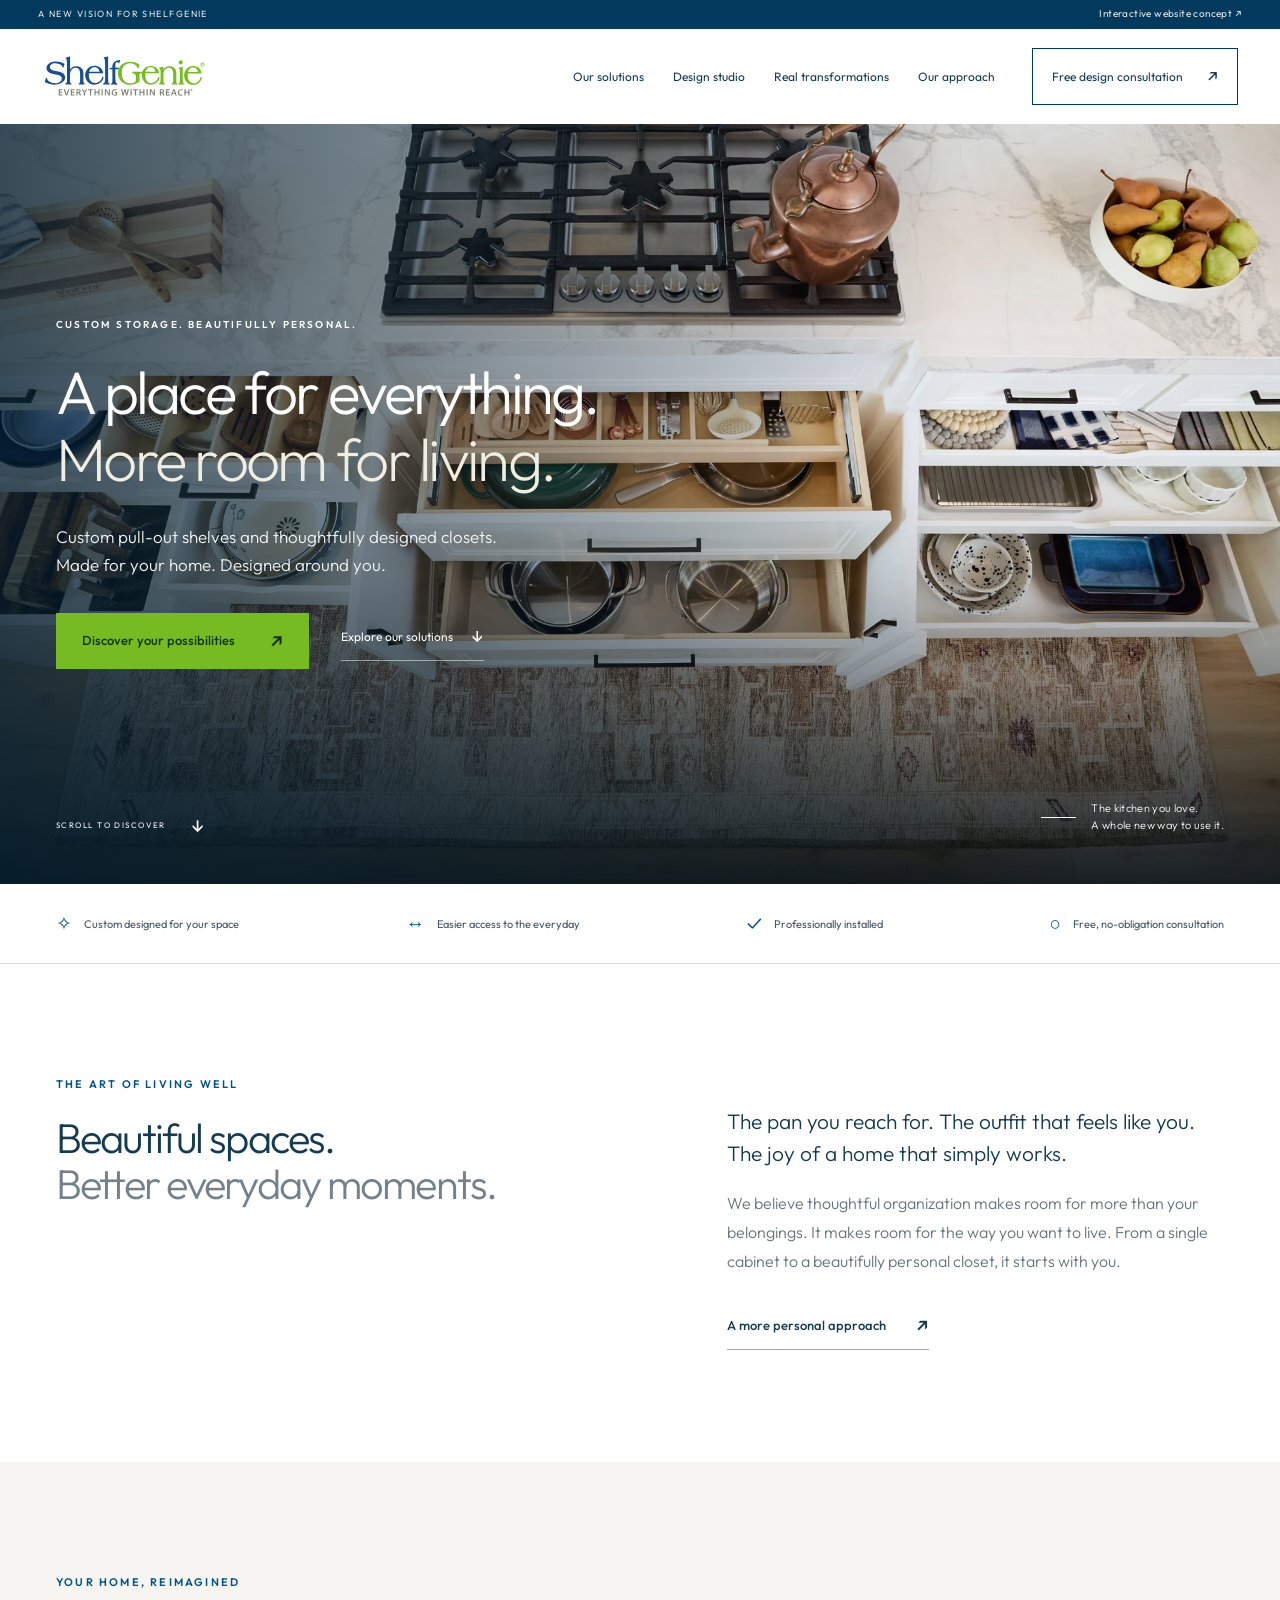
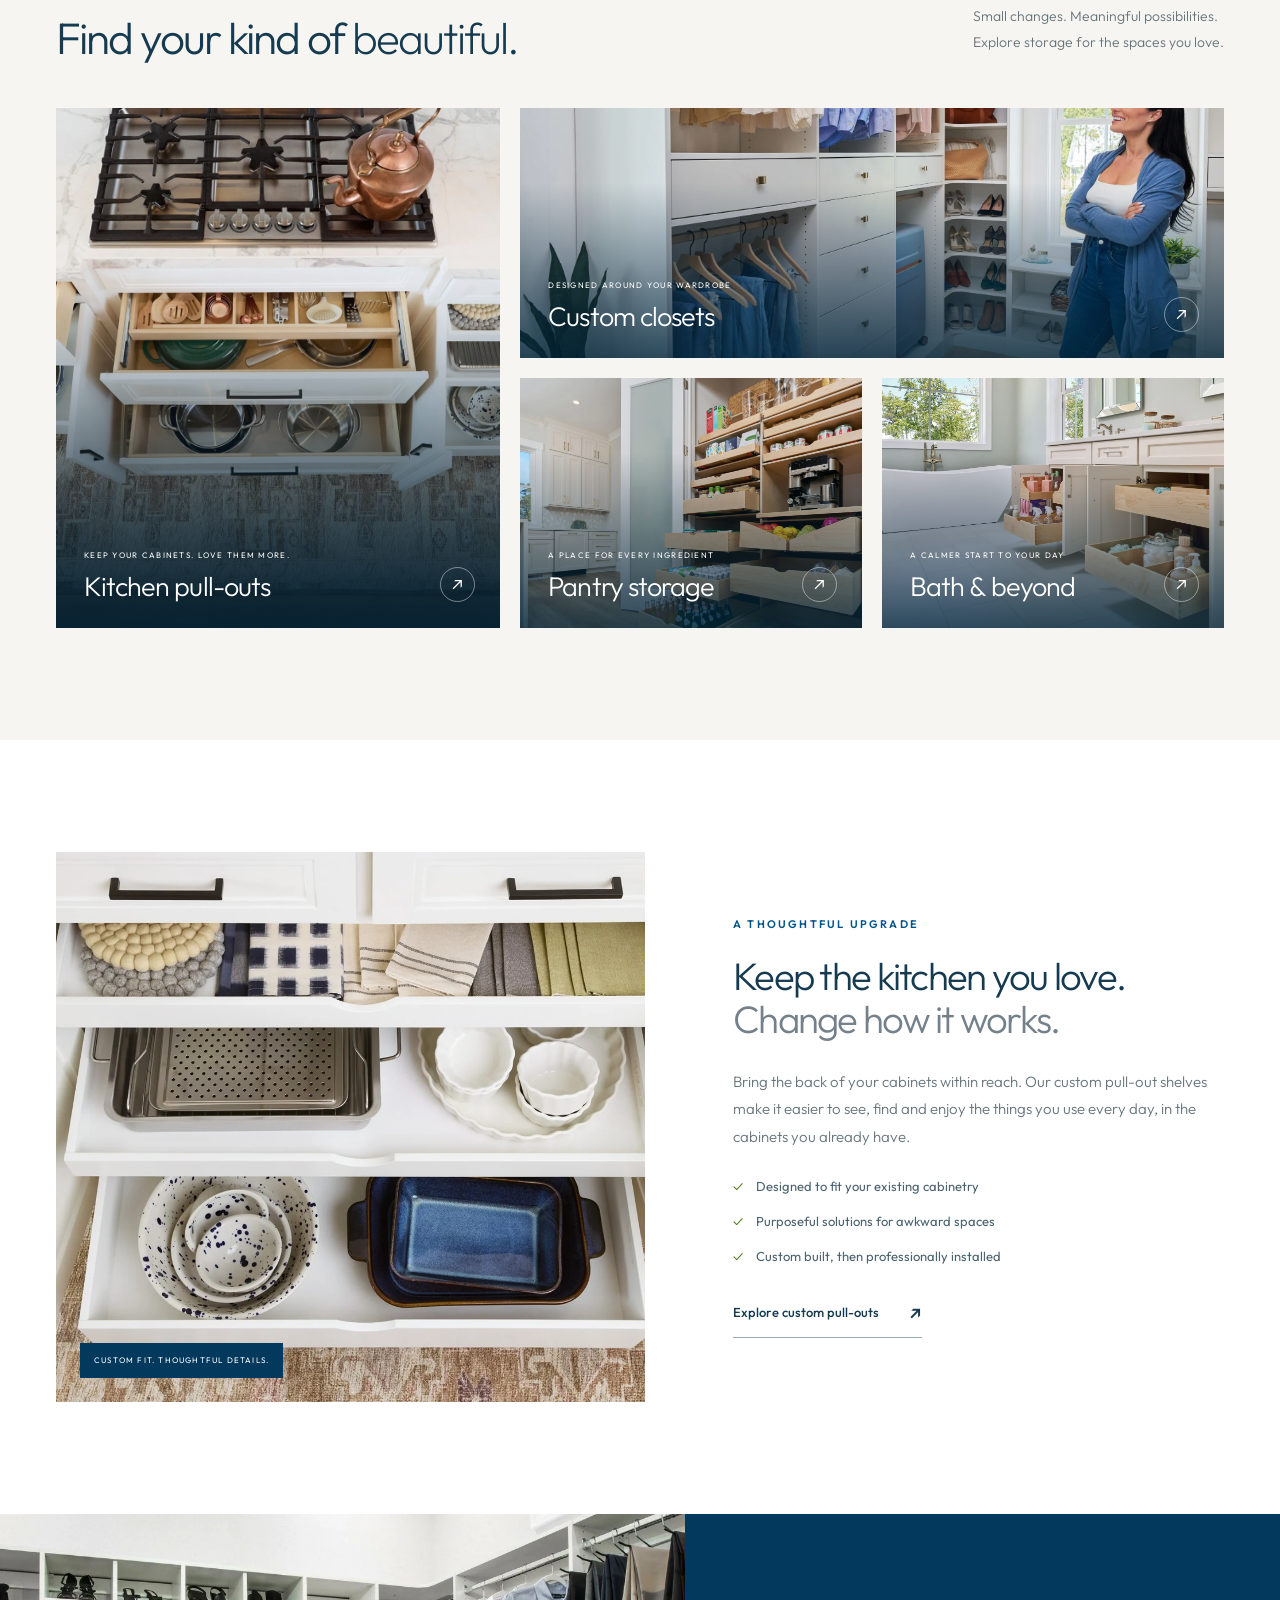
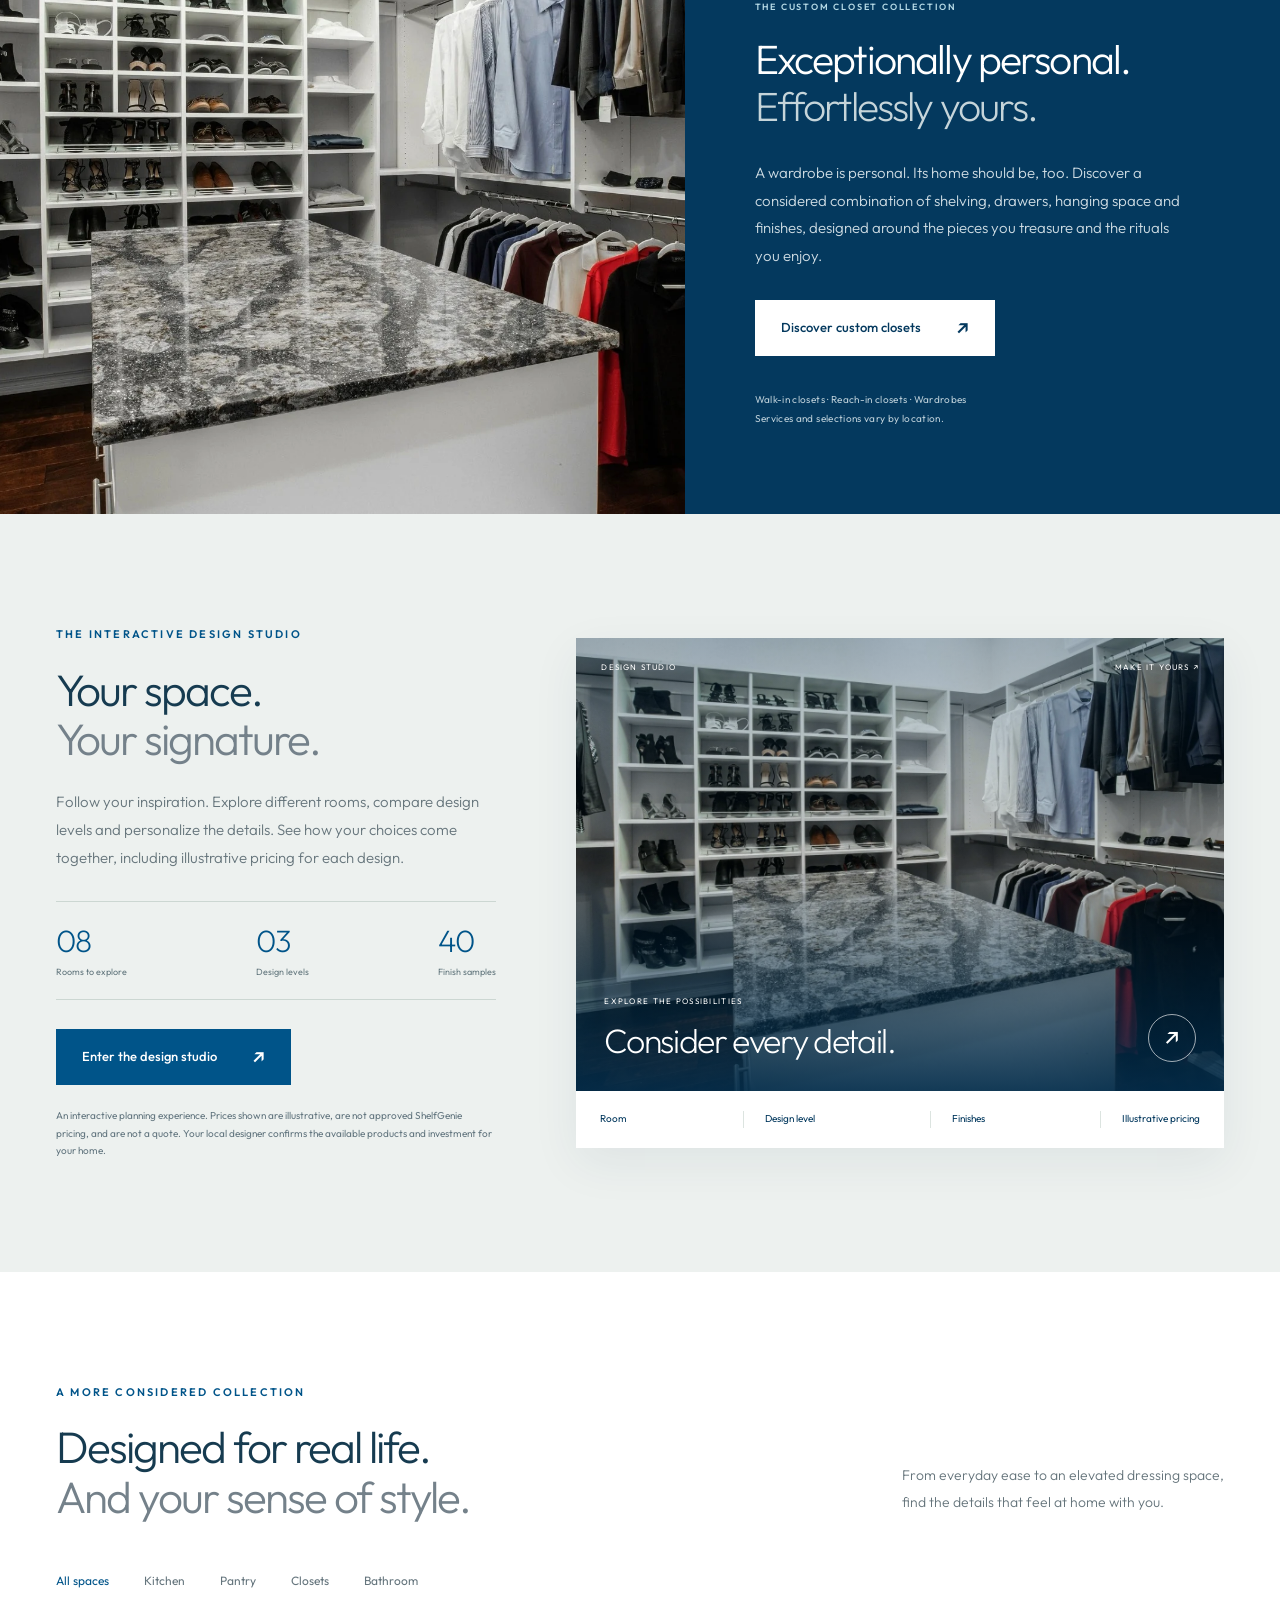
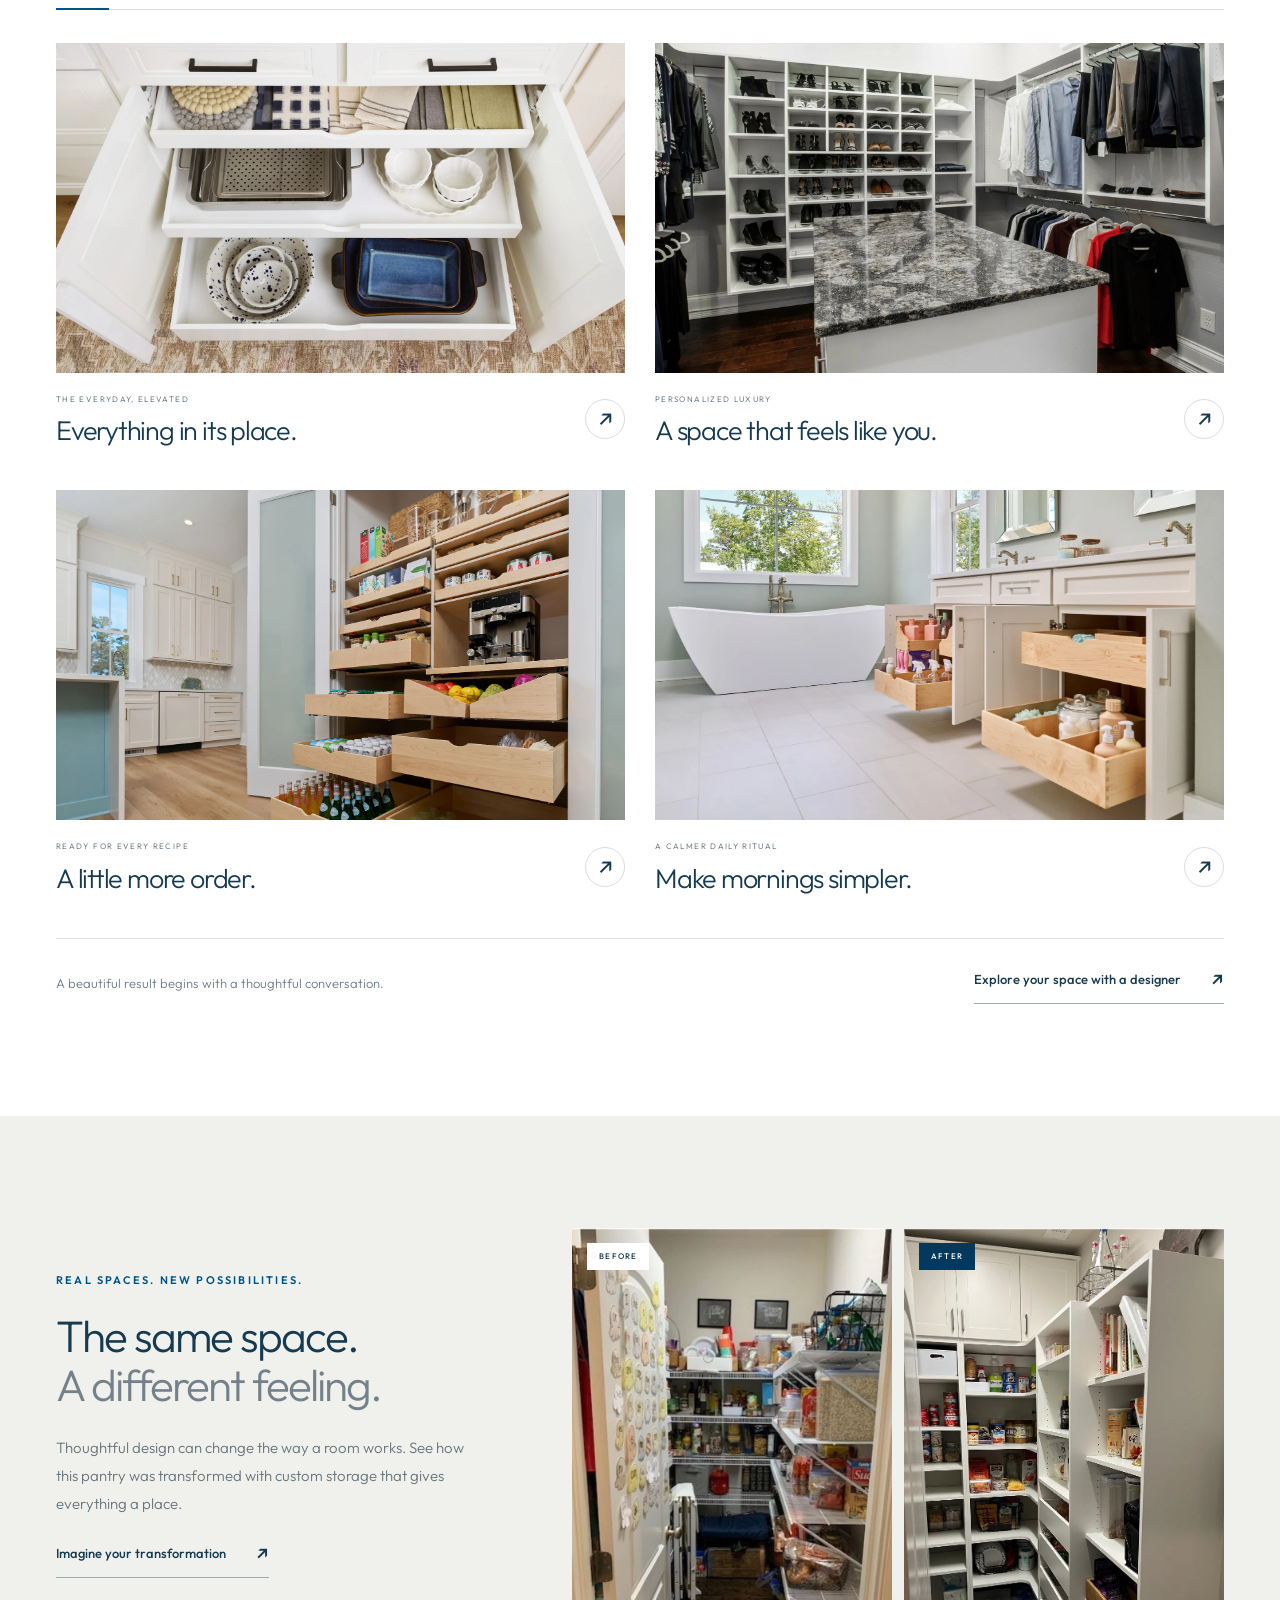
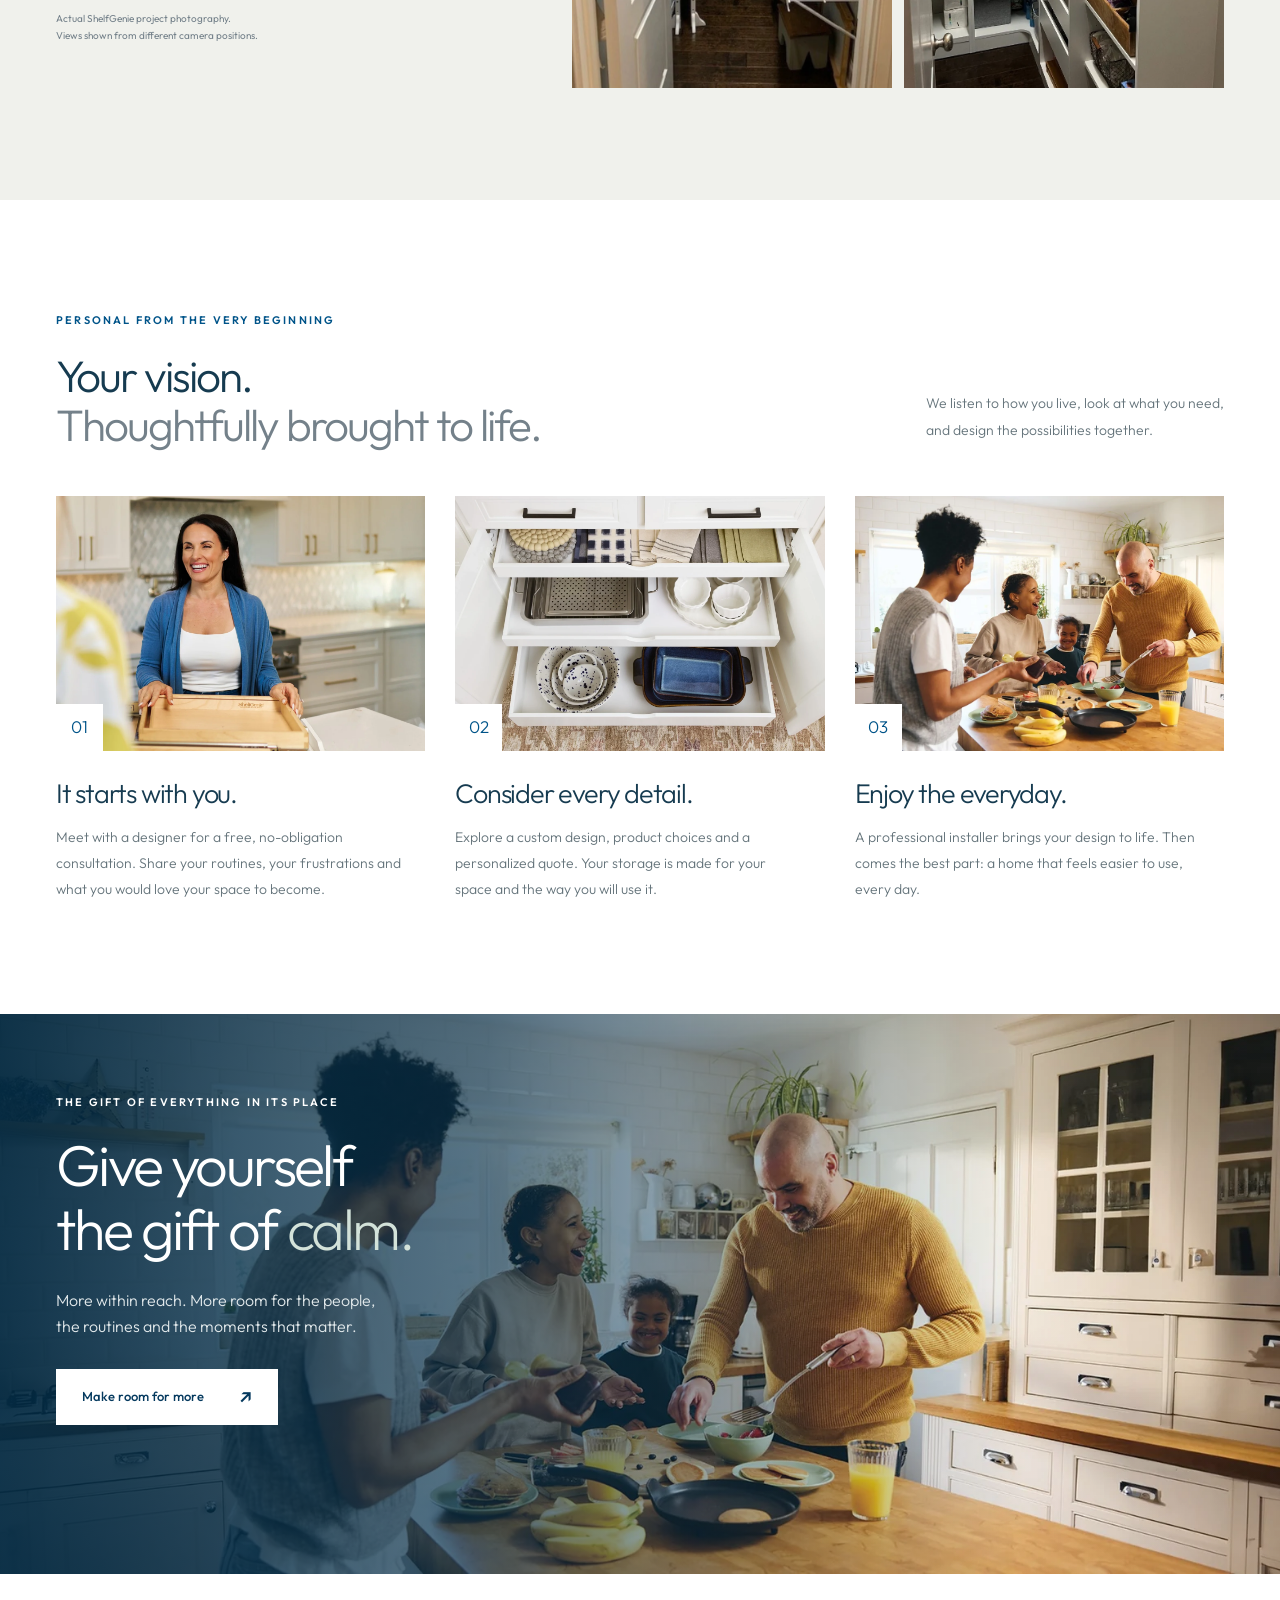
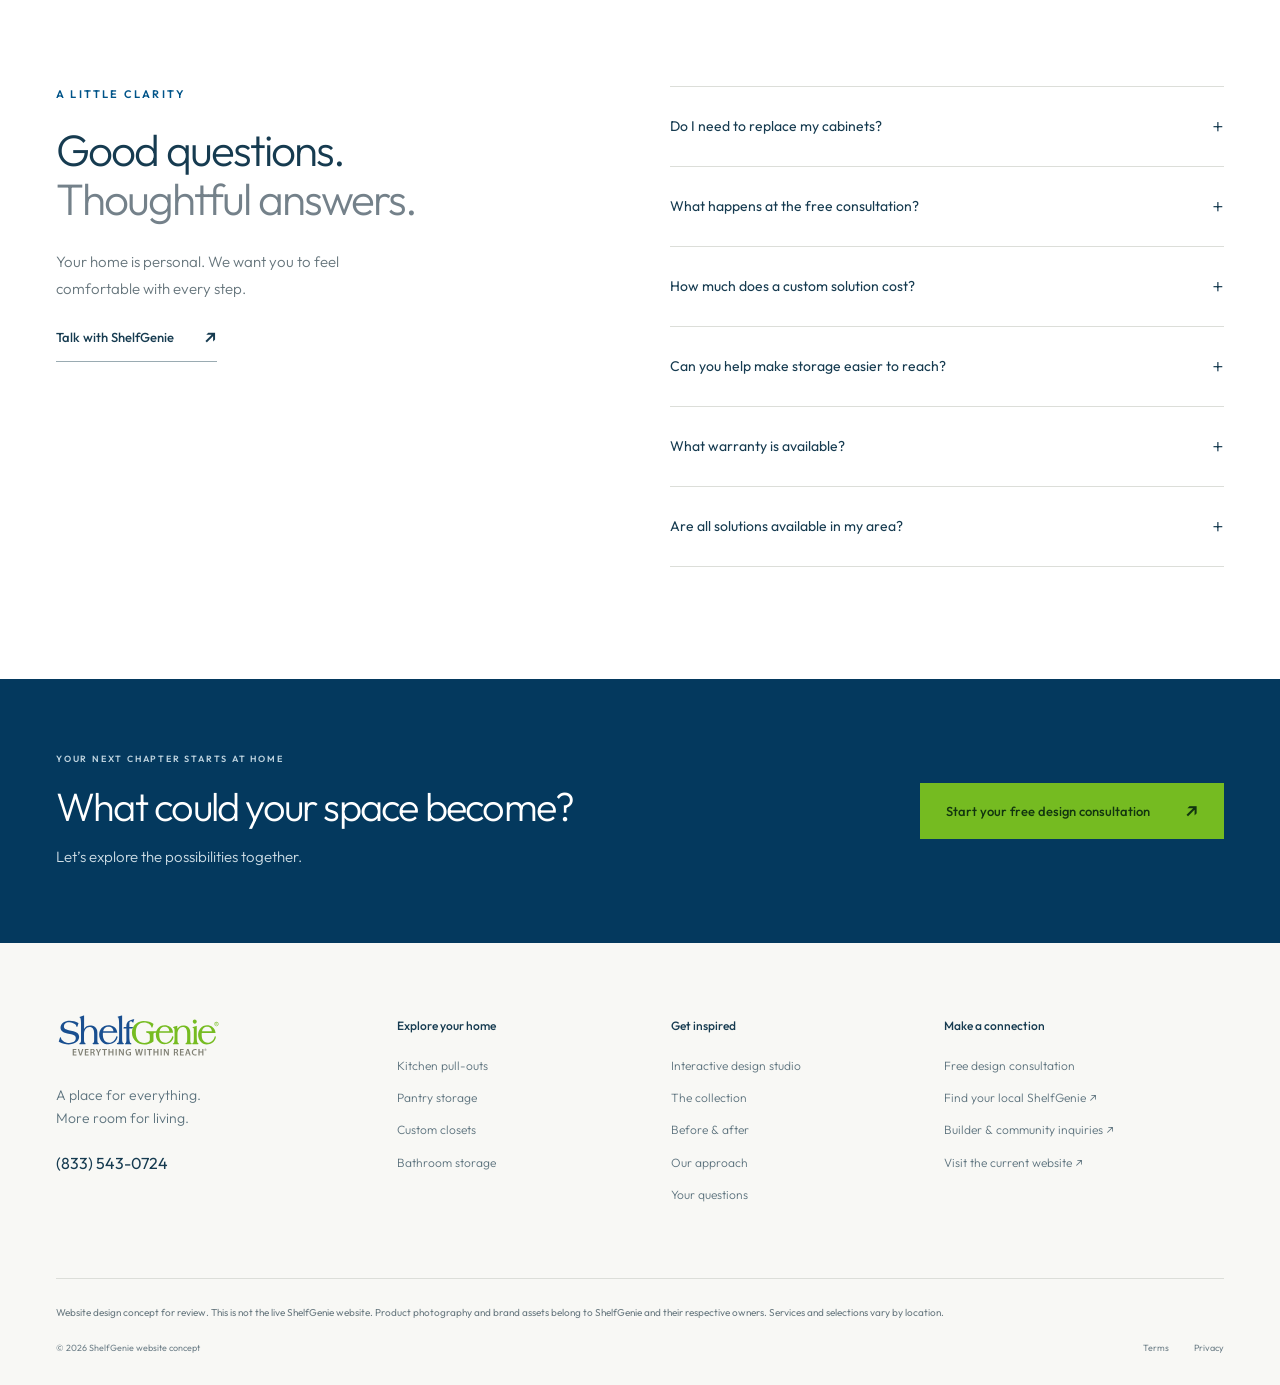
<file: index.html>
<!doctype html>
<html lang="en">
<head>
  <meta charset="utf-8">
  <meta name="viewport" content="width=device-width, initial-scale=1">
  <meta name="theme-color" content="#04395e">
  <meta name="description" content="Discover custom pull-out shelves and beautifully considered closets. A ShelfGenie website design concept inspired by the way you live.">
  <meta name="robots" content="noindex, nofollow">
  <meta property="og:title" content="ShelfGenie — More room for living">
  <meta property="og:description" content="A considered new vision for custom storage. Explore the ShelfGenie website concept.">
  <meta property="og:type" content="website">
  <meta property="og:image" content="assets/hero-kitchen.webp">
  <title>ShelfGenie — More room for living</title>
  <link rel="icon" type="image/svg+xml" href="assets/favicon.svg">
  <link rel="preload" href="assets/Outfit-Variable.ttf" as="font" type="font/ttf" crossorigin>
  <link rel="preload" href="assets/hero-kitchen.webp" as="image" fetchpriority="high">
  <link rel="stylesheet" href="styles.css">
  <script defer src="app.js"></script>
</head>
<body>
  <a class="skip-link" href="#main">Skip to content</a>
  <div class="concept-bar"><span>A NEW VISION FOR SHELFGENIE</span><span>Interactive website concept <span aria-hidden="true">↗</span></span></div>
  <header id="site-header" class="site-header">
    <a class="brand" href="#" aria-label="ShelfGenie home"><img src="assets/shelfgenie-logo.svg" alt="ShelfGenie" width="178" height="60"></a>
    <nav id="primary-nav" class="primary-nav" aria-label="Main navigation">
      <a href="#spaces">Our solutions</a><a href="#design-studio">Design studio</a><a href="#transformations">Real transformations</a><a href="#process">Our approach</a>
      <button class="nav-consult" data-consult>Free design consultation <span aria-hidden="true">↗</span></button>
    </nav>
    <button id="menu-toggle" class="menu-toggle" aria-label="Open navigation" aria-controls="primary-nav" aria-expanded="false"><span></span><span></span></button>
  </header>
  <main id="main">
    <section class="hero" aria-labelledby="hero-title">
      <img class="hero-image" src="assets/hero-kitchen.webp" alt="A bright white kitchen with ShelfGenie custom pull-out drawers extended beneath the countertops." width="2000" height="1222" fetchpriority="high">
      <div class="hero-shade"></div>
      <div class="hero-content wrap">
        <p class="eyebrow light">Custom storage. Beautifully personal.</p>
        <h1 id="hero-title">A place for everything.<br> <em>More room for living.</em></h1>
        <p class="hero-description">Custom pull-out shelves and thoughtfully designed closets.<br class="desktop-break"> Made for your home. Designed around you.</p>
        <div class="hero-actions"><button class="button button-green" data-consult>Discover your possibilities <span aria-hidden="true">↗</span></button><a class="hero-link" href="#spaces">Explore our solutions <span aria-hidden="true">↓</span></a></div>
      </div>
      <div class="hero-caption"><span class="caption-line"></span><span>The kitchen you love.<br> A whole new way to use it.</span></div>
      <a class="hero-scroll" href="#intro" aria-label="Discover ShelfGenie"><span>SCROLL TO DISCOVER</span><span aria-hidden="true">↓</span></a>
    </section>
    <div class="reassurance-strip"><span><i aria-hidden="true">✧</i> Custom designed for your space</span><span><i aria-hidden="true">↔</i> Easier access to the everyday</span><span><i aria-hidden="true">✓</i> Professionally installed</span><span><i aria-hidden="true">○</i> Free, no-obligation consultation</span></div>

    <section id="intro" class="intro section wrap" data-reveal>
      <div><p class="eyebrow">The art of living well</p><h2>Beautiful spaces.<br> <span class="muted">Better everyday moments.</span></h2></div>
      <div class="intro-copy"><p>The pan you reach for. The outfit that feels like you. The joy of a home that simply works.</p><p>We believe thoughtful organization makes room for more than your belongings. It makes room for the way you want to live. From a single cabinet to a beautifully personal closet, it starts with you.</p><a class="text-link" href="#process">A more personal approach <span aria-hidden="true">↗</span></a></div>
    </section>

    <section id="spaces" class="spaces-section section">
      <div class="wrap section-heading" data-reveal><div><p class="eyebrow">Your home, reimagined</p><h2>Find your kind of <em>beautiful.</em></h2></div><p>Small changes. Meaningful possibilities.<br> Explore storage for the spaces you love.</p></div>
      <div class="space-grid wrap">
        <button class="space-card space-card-large" data-project="kitchen" data-reveal><img src="assets/hero-kitchen.webp" width="2000" height="1222" alt="Custom pull-out shelves in a bright white kitchen." loading="lazy"><span class="space-overlay"></span><span class="space-card-label"><span><small>KEEP YOUR CABINETS. LOVE THEM MORE.</small><strong>Kitchen pull-outs</strong></span><span class="round-arrow" aria-hidden="true">↗</span></span></button>
        <button class="space-card" data-project="closets" data-reveal><img src="assets/closet.webp" width="2000" height="1203" alt="A personalized closet with drawers, shoe shelves and hanging storage." loading="lazy"><span class="space-overlay"></span><span class="space-card-label"><span><small>DESIGNED AROUND YOUR WARDROBE</small><strong>Custom closets</strong></span><span class="round-arrow" aria-hidden="true">↗</span></span></button>
        <button class="space-card" data-project="pantry" data-reveal><img src="assets/pantry.webp" width="2000" height="999" alt="An organized pantry with custom pull-out storage." loading="lazy"><span class="space-overlay"></span><span class="space-card-label"><span><small>A PLACE FOR EVERY INGREDIENT</small><strong>Pantry storage</strong></span><span class="round-arrow" aria-hidden="true">↗</span></span></button>
        <button class="space-card" data-project="bathroom" data-reveal><img src="assets/bathroom.webp" width="2000" height="973" alt="Pull-out shelves beneath a bathroom vanity." loading="lazy"><span class="space-overlay"></span><span class="space-card-label"><span><small>A CALMER START TO YOUR DAY</small><strong>Bath &amp; beyond</strong></span><span class="round-arrow" aria-hidden="true">↗</span></span></button>
      </div>
    </section>

    <section class="pullout-feature section wrap" data-reveal>
      <div class="pullout-image"><img src="assets/drawer-detail.webp" alt="Custom pull-out shelves organize bakeware, dishes and linens inside a kitchen cabinet." width="2000" height="958" loading="lazy"><span class="image-label">CUSTOM FIT. THOUGHTFUL DETAILS.</span></div>
      <div class="feature-copy"><p class="eyebrow">A thoughtful upgrade</p><h2>Keep the kitchen you love.<br> <span class="muted">Change how it works.</span></h2><p>Bring the back of your cabinets within reach. Our custom pull-out shelves make it easier to see, find and enjoy the things you use every day, in the cabinets you already have.</p><ul class="feature-list"><li>Designed to fit your existing cabinetry</li><li>Purposeful solutions for awkward spaces</li><li>Custom built, then professionally installed</li></ul><button class="text-link" data-project="kitchen">Explore custom pull-outs <span aria-hidden="true">↗</span></button></div>
    </section>

    <section class="luxury-feature" aria-labelledby="luxury-title">
      <div class="luxury-image"><img src="assets/premium-closet.webp" width="1703" height="1006" alt="A spacious custom ShelfGenie walk-in closet with extensive shoe storage and a island with a patterned countertop." loading="lazy"></div>
      <div class="luxury-copy" data-reveal><p class="eyebrow light">The custom closet collection</p><h2 id="luxury-title">Exceptionally personal.<br> <em>Effortlessly yours.</em></h2><p>A wardrobe is personal. Its home should be, too. Discover a considered combination of shelving, drawers, hanging space and finishes, designed around the pieces you treasure and the rituals you enjoy.</p><button class="button button-white" data-project="closets">Discover custom closets <span aria-hidden="true">↗</span></button><span class="luxury-footnote">Walk-in closets · Reach-in closets · Wardrobes<br> Services and selections vary by location.</span></div>
    </section>

    <section id="design-studio" class="studio-section section">
      <div class="wrap studio-layout">
        <div class="studio-copy" data-reveal><p class="eyebrow">The interactive design studio</p><h2>Your space.<br><span class="muted">Your signature.</span></h2><p>Follow your inspiration. Explore different rooms, compare design levels and personalize the details. See how your choices come together, including illustrative pricing for each design.</p><div class="studio-stats"><span><strong>08</strong>Rooms to explore</span><span><strong>03</strong>Design levels</span><span><strong>40</strong>Finish samples</span></div><a class="button button-blue" href="design-studio.html">Enter the design studio <span aria-hidden="true">↗</span></a><p class="studio-note">An interactive planning experience. Prices shown are illustrative, are not approved ShelfGenie pricing, and are not a quote. Your local designer confirms the available products and investment for your home.</p></div>
        <a class="studio-preview" href="design-studio.html" aria-label="Open the interactive design studio to explore rooms, finishes and illustrative pricing"><img src="assets/premium-closet.webp" width="1703" height="1006" alt="A custom walk-in closet with shelving, drawers and hanging storage." loading="lazy"><span class="studio-preview-top"><span>DESIGN STUDIO</span><span>MAKE IT YOURS ↗</span></span><span class="studio-preview-bottom"><span><small>EXPLORE THE POSSIBILITIES</small><strong>Consider every detail.</strong></span><span class="studio-open" aria-hidden="true">↗</span></span><span class="studio-preview-options"><span>Room</span><span>Design level</span><span>Finishes</span><span>Illustrative pricing</span></span></a>
      </div>
    </section>

    <section id="collection" class="collection section wrap">
      <div class="section-heading" data-reveal><div><p class="eyebrow">A more considered collection</p><h2>Designed for real life.<br> <span class="muted">And your sense of style.</span></h2></div><p>From everyday ease to an elevated dressing space,<br> find the details that feel at home with you.</p></div>
      <div class="gallery-controls" role="group" aria-label="Filter spaces"><button class="active" data-filter="all" aria-pressed="true">All spaces</button><button data-filter="kitchen" aria-pressed="false">Kitchen</button><button data-filter="pantry" aria-pressed="false">Pantry</button><button data-filter="closets" aria-pressed="false">Closets</button><button data-filter="bathroom" aria-pressed="false">Bathroom</button><span id="gallery-status" class="sr-only" aria-live="polite"></span></div>
      <div class="gallery-grid">
        <article class="gallery-card" data-category="kitchen"><button data-project="kitchen" class="gallery-image"><img src="assets/drawer-detail.webp" width="2000" height="958" alt="Custom pull-out shelves organize bakeware, dishes and linens inside a kitchen cabinet." loading="lazy"><span class="gallery-view">Explore the details <span aria-hidden="true">↗</span></span></button><div class="gallery-caption"><div><p>THE EVERYDAY, ELEVATED</p><h3>Everything in its place.</h3></div><button data-project="kitchen" aria-label="Explore kitchen storage">↗</button></div></article>
        <article class="gallery-card" data-category="closets"><button data-project="closets" class="gallery-image"><img src="assets/premium-closet.webp" width="1703" height="1006" alt="A white custom closet with dedicated shoe shelves and an island." loading="lazy"><span class="gallery-view">Explore the details <span aria-hidden="true">↗</span></span></button><div class="gallery-caption"><div><p>PERSONALIZED LUXURY</p><h3>A space that feels like you.</h3></div><button data-project="closets" aria-label="Explore custom closets">↗</button></div></article>
        <article class="gallery-card" data-category="pantry"><button data-project="pantry" class="gallery-image"><img src="assets/pantry.webp" width="2000" height="999" alt="A pantry organized with custom pull-out shelves." loading="lazy"><span class="gallery-view">Explore the details <span aria-hidden="true">↗</span></span></button><div class="gallery-caption"><div><p>READY FOR EVERY RECIPE</p><h3>A little more order.</h3></div><button data-project="pantry" aria-label="Explore pantry storage">↗</button></div></article>
        <article class="gallery-card" data-category="bathroom"><button data-project="bathroom" class="gallery-image"><img src="assets/bathroom.webp" width="2000" height="973" alt="A bathroom vanity fitted with custom pull-out shelves." loading="lazy"><span class="gallery-view">Explore the details <span aria-hidden="true">↗</span></span></button><div class="gallery-caption"><div><p>A CALMER DAILY RITUAL</p><h3>Make mornings simpler.</h3></div><button data-project="bathroom" aria-label="Explore bathroom storage">↗</button></div></article>
      </div>
      <div class="collection-bottom"><p>A beautiful result begins with a thoughtful conversation.</p><button class="text-link" data-consult>Explore your space with a designer <span aria-hidden="true">↗</span></button></div>
    </section>

    <section id="transformations" class="transformation-section section">
      <div class="wrap transformation-layout"><div class="transformation-copy" data-reveal><p class="eyebrow">Real spaces. New possibilities.</p><h2>The same space.<br> <span class="muted">A different feeling.</span></h2><p>Thoughtful design can change the way a room works. See how this pantry was transformed with custom storage that gives everything a place.</p><button class="text-link" data-consult="pantry">Imagine your transformation <span aria-hidden="true">↗</span></button><p class="photo-note">Actual ShelfGenie project photography.<br> Views shown from different camera positions.</p></div><div class="before-after" data-reveal><figure><img src="assets/before-pantry.webp" width="882" height="1153" alt="Before: a pantry with crowded wire shelves and items stored on the floor." loading="lazy"><figcaption>BEFORE</figcaption></figure><figure><img src="assets/after-pantry.webp" width="883" height="1153" alt="After: the same pantry with custom white shelves and organized cabinetry." loading="lazy"><figcaption>AFTER</figcaption></figure></div></div>
    </section>

    <section id="process" class="process section wrap">
      <div class="section-heading" data-reveal><div><p class="eyebrow">Personal from the very beginning</p><h2>Your vision.<br> <span class="muted">Thoughtfully brought to life.</span></h2></div><p>We listen to how you live, look at what you need,<br> and design the possibilities together.</p></div>
      <div class="process-grid"><article data-reveal><div class="process-image"><img src="assets/designer.webp" width="2000" height="940" alt="A ShelfGenie designer meets with a homeowner in a kitchen." loading="lazy"><span>01</span></div><h3>It starts with you.</h3><p>Meet with a designer for a free, no-obligation consultation. Share your routines, your frustrations and what you would love your space to become.</p></article><article data-reveal><div class="process-image"><img src="assets/drawer-detail.webp" width="2000" height="958" alt="Custom pull-out shelves organize bakeware, dishes and linens." loading="lazy"><span>02</span></div><h3>Consider every detail.</h3><p>Explore a custom design, product choices and a personalized quote. Your storage is made for your space and the way you will use it.</p></article><article data-reveal><div class="process-image installation-image"><img src="assets/family-kitchen.webp" width="2000" height="685" alt="A family enjoys cooking together in a bright kitchen." loading="lazy"><span>03</span></div><h3>Enjoy the everyday.</h3><p>A professional installer brings your design to life. Then comes the best part: a home that feels easier to use, every day.</p></article></div>
    </section>

    <section class="calm-section"><img src="assets/family-kitchen.webp" width="2000" height="685" alt="A family enjoys cooking together in a bright kitchen." loading="lazy"><div class="calm-shade"></div><div class="wrap calm-content" data-reveal><p class="eyebrow light">The gift of everything in its place</p><h2>Give yourself<br> the gift of <em>calm.</em></h2><p>More within reach. More room for the people,<br> the routines and the moments that matter.</p><button class="button button-white" data-consult>Make room for more <span aria-hidden="true">↗</span></button></div></section>

    <section id="questions" class="faq-section section wrap"><div class="faq-intro" data-reveal><p class="eyebrow">A little clarity</p><h2>Good questions.<br> <span class="muted">Thoughtful answers.</span></h2><p>Your home is personal. We want you to feel comfortable with every step.</p><a class="text-link" href="tel:8335430724">Talk with ShelfGenie <span aria-hidden="true">↗</span></a></div><div class="faq-list" data-reveal><details><summary>Do I need to replace my cabinets?<span aria-hidden="true">+</span></summary><p>Our custom pull-out shelves are designed to fit inside your existing cabinets. Your designer will assess your space and recommend suitable solutions. Custom closet systems follow a separate design process.</p></details><details><summary>What happens at the free consultation?<span aria-hidden="true">+</span></summary><p>A ShelfGenie designer gets to know your space, what you store and what you would like to improve. Together, you explore a custom solution and a personalized quote. Ask your local team about consultation formats and timing.</p></details><details><summary>How much does a custom solution cost?<span aria-hidden="true">+</span></summary><p>Your investment depends on your project, dimensions, number of pull-outs, materials and selections. Your designer prepares a quote around your specific design. Ask your local ShelfGenie about available financing options and terms.</p></details><details><summary>Can you help make storage easier to reach?<span aria-hidden="true">+</span></summary><p>Custom pull-out shelves bring cabinet contents forward, making them easier to see and reach. Your designer can help you consider solutions around your routines and access needs.</p></details><details><summary>What warranty is available?<span aria-hidden="true">+</span></summary><p>Warranty coverage depends on the product line and applicable terms. Ask your designer to explain the coverage for your selections and review the <a href="https://www.shelfgenie.com/warranty/" target="_blank" rel="noopener">current ShelfGenie warranty</a>.</p></details><details><summary>Are all solutions available in my area?<span aria-hidden="true">+</span></summary><p>ShelfGenie locations are independently owned and operated. Available services, materials and scheduling vary by market. Your local team will confirm the options for your home.</p></details></div></section>

    <section class="final-cta"><div class="wrap final-cta-inner" data-reveal><div><p class="eyebrow light">Your next chapter starts at home</p><h2>What could your space become?</h2><p>Let’s explore the possibilities together.</p></div><button class="button button-green" data-consult>Start your free design consultation <span aria-hidden="true">↗</span></button></div></section>
  </main>
  <footer class="site-footer"><div class="wrap footer-grid"><div class="footer-brand"><img src="assets/shelfgenie-logo.svg" alt="ShelfGenie" width="178" height="60"><p>A place for everything.<br> More room for living.</p><a href="tel:8335430724">(833) 543-0724</a></div><div><h3>Explore your home</h3><button data-project="kitchen">Kitchen pull-outs</button><button data-project="pantry">Pantry storage</button><button data-project="closets">Custom closets</button><button data-project="bathroom">Bathroom storage</button></div><div><h3>Get inspired</h3><a href="design-studio.html">Interactive design studio</a><a href="#collection">The collection</a><a href="#transformations">Before &amp; after</a><a href="#process">Our approach</a><a href="#questions">Your questions</a></div><div><h3>Make a connection</h3><button data-consult>Free design consultation</button><a href="https://www.shelfgenie.com/locations/" target="_blank" rel="noopener">Find your local ShelfGenie ↗</a><a href="https://www.shelfgenie.com/contact/" target="_blank" rel="noopener">Builder &amp; community inquiries ↗</a><a href="https://www.shelfgenie.com/" target="_blank" rel="noopener">Visit the current website ↗</a></div></div><div class="wrap footer-bottom"><p>Website design concept for review. This is not the live ShelfGenie website. Product photography and brand assets belong to ShelfGenie and their respective owners. Services and selections vary by location.</p><div><span>© 2026 ShelfGenie website concept</span><a href="https://www.neighborly.com/terms-of-use" target="_blank" rel="noopener">Terms</a><a href="https://www.neighborly.com/privacy-policy" target="_blank" rel="noopener">Privacy</a></div></div></footer>
  <div class="mobile-book"><button data-consult>Free design consultation <span aria-hidden="true">↗</span></button><a href="tel:8335430724" aria-label="Call ShelfGenie">Call</a></div>

  <dialog id="project-dialog" class="project-dialog" aria-labelledby="project-title"><button class="dialog-close" data-close-dialog aria-label="Close project details">×</button><img id="project-image" src="assets/hero-kitchen.webp" alt="ShelfGenie custom kitchen storage" width="1200" height="700"><div class="project-dialog-copy"><p id="project-eyebrow" class="eyebrow">Custom storage</p><h2 id="project-title">A more thoughtful home.</h2><p id="project-description"></p><ul id="project-features" class="feature-list"></ul><button id="project-consult" class="button button-blue" data-consult>Explore this for my home <span aria-hidden="true">↗</span></button><p class="small-note">Product options and availability vary by location.</p></div></dialog>
  <dialog id="consult-dialog" class="consult-dialog" aria-labelledby="consult-title"><button class="dialog-close" data-close-dialog aria-label="Close consultation preview">×</button><div class="consult-aside"><img src="assets/closet.webp" alt="A bright custom closet with thoughtfully organized storage." width="2000" height="1203"><div><p class="eyebrow light">A home that gives you more</p><h2>Your space.<br> Your routine.<br> Your possibilities.</h2></div></div><div class="consult-main"><p class="eyebrow">Let’s begin with you</p><h2 id="consult-title">Imagine what’s possible.</h2><p class="consult-intro">Explore the consultation experience.</p><div class="preview-notice"><span aria-hidden="true">◌</span><p><strong>Design preview</strong> — this form demonstrates the experience. Your information stays in this browser tab and is not sent.</p></div><form id="consult-form" method="dialog" novalidate><div class="step-progress"><span data-progress-step="1" class="active"></span><span data-progress-step="2"></span><p id="consult-step-label" aria-live="polite">Step 1 of 2</p></div><p id="form-error" class="form-error" role="alert" hidden></p><fieldset data-step="1"><legend>Tell us about your space.</legend><label for="project-type">What would you love to improve?</label><select id="project-type" name="project" required><option value="">Choose your space</option value="kitchen">Kitchen pull-outs</option><option value="pantry">Pantry storage</option><option value="closets">Custom closets</option><option value="bathroom">Bathroom storage</option><option value="multiple">Multiple spaces</option></select><label for="postal-code">ZIP or postal code</label><input id="postal-code" name="postal" autocomplete="postal-code" placeholder="Your ZIP or postal code" maxlength="10" required><p class="field-hint">In the live experience, this connects you with your local team.</p><button class="button button-blue form-button" type="button" data-next>Continue <span aria-hidden="true">→</span></button></fieldset><fieldset data-step="2" hidden><legend>A more personal conversation.</legend><label for="full-name">Your name</label><input id="full-name" name="name" autocomplete="name" placeholder="First and last name" required><label for="email">Email address</label><input id="email" name="email" type="email" autocomplete="email" placeholder="you@example.com" required><label for="phone">Phone number <span class="optional">(optional)</span></label><input id="phone" name="phone" type="tel" autocomplete="tel" placeholder="Your phone number"><div class="form-actions"><button class="back-button" type="button" data-back>← Back</button><button class="button button-blue" type="submit">Preview next step <span aria-hidden="true">→</span></button></div></fieldset><fieldset data-step="3" hidden><legend>A more thoughtful home starts here.</legend><p id="confirmation-summary"></p><a class="button button-blue form-button" href="https://www.shelfgenie.com/bookonline/" target="_blank" rel="noopener">Book on the official website <span aria-hidden="true">↗</span></a><button class="back-button done-button" type="button" data-close-dialog>Return to exploring</button></fieldset></form><p class="consult-real">Ready for a real conversation? <a href="https://www.shelfgenie.com/bookonline/" target="_blank" rel="noopener">Visit official booking ↗</a></p></div></dialog>
</body>
</html>
</file>
<file: styles.css>
@font-face{font-family:Outfit;src:url('assets/Outfit-Variable.ttf') format('truetype');font-weight:100 900;font-display:swap}
:root{--navy:#04395e;--blue:#005489;--ink:#163b50;--green:#75bb21;--cream:#f6f5f1;--muted:#6b777c;--line:#dcded9;--white:#fff;--ease:cubic-bezier(.2,.7,.2,1)}
*{box-sizing:border-box}html{scroll-behavior:smooth;scroll-padding-top:95px}body{margin:0;color:var(--ink);font-family:Outfit,Arial,sans-serif;background:#fff;font-size:17px;line-height:1.65;-webkit-font-smoothing:antialiased}body.dialog-open{overflow:hidden}button,input,select{font:inherit}button,a{-webkit-tap-highlight-color:transparent}button{color:inherit;cursor:pointer}a{color:inherit;text-decoration:none}button{border:0;background:none;padding:0}img{display:block;max-width:100%;object-fit:cover}h1,h2,h3,p,figure{margin:0}h1,h2,h3{font-weight:300;line-height:1.12;letter-spacing:-.045em}h1{font-size:clamp(46px,4.7vw,80px)}h2{font-size:clamp(37px,3.45vw,58px)}h3{font-size:27px}em{font-style:normal;font-weight:250}p{margin-bottom:20px}p:last-child{margin-bottom:0}ul{padding:0;list-style:none}.wrap{width:min(1320px,calc(100% - 112px));margin-inline:auto}.section{padding-block:112px}.eyebrow{font-size:11px;letter-spacing:.2em;text-transform:uppercase;font-weight:600;margin-bottom:22px;line-height:1.5;color:var(--blue)}.eyebrow.light{color:#fff}.muted{color:#74818a}.button{display:inline-flex;align-items:center;justify-content:center;gap:35px;min-height:56px;padding:17px 26px;font-size:13px;font-weight:500;line-height:1.5;transition:background .25s,transform .25s;text-align:center}.button:hover{transform:translateY(-2px)}.button span{font-size:20px;line-height:1}.button-green{background:var(--green);color:#12350f}.button-green:hover{background:#85ca32}.button-white{background:#fff;color:var(--navy)}.button-white:hover{background:#edf3ed}.button-blue{background:var(--blue);color:#fff}.button-blue:hover{background:var(--navy)}.text-link{display:inline-flex;align-items:center;gap:30px;font-size:13px;font-weight:500;line-height:1.6;padding-bottom:9px;border-bottom:1px solid #9aabb2}.text-link span{font-size:19px;transition:transform .25s}.text-link:hover span{transform:translate(3px,-3px)}.skip-link{position:fixed;z-index:1000;top:10px;left:10px;background:#fff;padding:12px;transform:translateY(-150%)}.skip-link:focus{transform:none}:focus-visible{outline:3px solid #4c9211;outline-offset:5px}button:focus-visible{outline-offset:5px}.sr-only{position:absolute;width:1px;height:1px;overflow:hidden;clip-path:inset(50%);white-space:nowrap}[hidden],.is-hidden{display:none!important}
.concept-bar{height:29px;padding:0 38px;display:flex;justify-content:space-between;align-items:center;background:var(--navy);color:#e0e9ed;font-size:9px;letter-spacing:.16em}.concept-bar>span:last-child{font-size:10px;letter-spacing:.04em}.site-header{height:95px;display:flex;align-items:center;justify-content:space-between;gap:35px;padding:0 42px;background:#fff;position:sticky;top:0;z-index:50;transition:height .3s,box-shadow .3s}.site-header.scrolled{height:79px;box-shadow:0 4px 25px #04395e0a}.brand{flex-shrink:0}.brand img{width:165px;height:auto;max-height:57px;object-fit:contain}.primary-nav{display:flex;align-items:center;gap:29px;font-size:12px;font-weight:400}.primary-nav>a{white-space:nowrap;padding:10px 0;position:relative}.primary-nav>a:after{content:'';height:1px;background:var(--blue);position:absolute;bottom:3px;left:0;width:0;transition:width .3s}.primary-nav>a:hover:after{width:100%}.nav-consult{display:flex;align-items:center;gap:24px;border:1px solid var(--navy);padding:13px 19px;margin-left:8px;font-size:12px;white-space:nowrap}.nav-consult:hover{background:var(--navy);color:#fff}.nav-consult span{font-size:17px}.menu-toggle{display:none}
.hero{height:min(760px,calc(100svh - 124px));min-height:550px;position:relative;color:#fff;overflow:hidden}.hero-image{position:absolute;width:100%;height:100%;object-position:58% 40%}.hero-shade{position:absolute;inset:0;background:linear-gradient(90deg,rgba(2,29,47,.76),rgba(2,29,47,.35) 45%,rgba(2,29,47,.02) 75%),linear-gradient(0deg,rgba(2,29,47,.35),transparent 40%)}.hero-content{position:relative;height:100%;display:flex;flex-direction:column;justify-content:center;padding-bottom:22px}.hero h1{max-width:890px}.hero h1 em{color:#f0eee2}.hero .eyebrow{font-size:10px;letter-spacing:.22em;margin-bottom:27px}.hero-description{font-weight:300;line-height:1.65;font-size:17px;color:#f3f5f4;margin:29px 0 34px;max-width:540px}.hero-actions{display:flex;gap:32px;align-items:center}.hero-link{font-size:12px;font-weight:400;display:flex;gap:18px;align-items:center;border-bottom:1px solid #ffffff80;padding-bottom:8px}.hero-link span{font-size:19px}.hero-caption{position:absolute;bottom:49px;right:56px;display:flex;align-items:center;gap:15px;font-size:11px;font-weight:300;line-height:1.6;letter-spacing:.03em}.caption-line{width:35px;height:1px;background:#fff}.hero-scroll{position:absolute;left:56px;bottom:42px;display:flex;gap:25px;align-items:center;font-size:8px;letter-spacing:.18em}.hero-scroll>span:last-child{font-size:20px}.reassurance-strip{display:flex;justify-content:space-between;align-items:center;padding:24px 56px;border-bottom:1px solid var(--line);gap:18px;font-size:11px;color:#415666}.reassurance-strip>span{display:flex;align-items:center;gap:12px}.reassurance-strip i{font-style:normal;color:var(--blue);font-size:19px}
.intro{display:grid;grid-template-columns:1.15fr 1fr;gap:100px}.intro h2{font-size:clamp(36px,3.25vw,54px)}.intro-copy{max-width:490px;padding-top:30px}.intro-copy p{font-size:16px;line-height:1.8;color:#65747b;font-weight:300}.intro-copy p:first-child{font-size:21px;line-height:1.5;color:var(--ink);margin-bottom:20px}.intro-copy .text-link{margin-top:14px}.section-heading{display:flex;justify-content:space-between;gap:40px;align-items:flex-end;margin-bottom:46px}.section-heading>p{font-size:14px;font-weight:300;line-height:1.9;color:#65747b;max-width:380px;padding-bottom:6px}.spaces-section{background:var(--cream)}.space-grid{display:grid;grid-template-columns:1.3fr 1fr 1fr;grid-template-rows:250px 250px;gap:20px}.space-card{position:relative;text-align:left;overflow:hidden;background:#e1dfd5;color:#fff}.space-card-large{grid-row:span 2}.space-card:nth-child(2){grid-column:span 2}.space-card img{width:100%;height:100%;transition:transform .8s var(--ease);object-position:center}.space-card-large img{object-position:54%}.space-card:nth-child(2) img{object-position:50% 55%}.space-card:hover img{transform:scale(1.04)}.space-overlay{position:absolute;inset:0;background:linear-gradient(0deg,#02263cc9,transparent 70%)}.space-card-label{position:absolute;bottom:26px;left:28px;right:25px;display:flex;align-items:flex-end;justify-content:space-between;gap:10px}.space-card-label small{display:block;font-size:8px;letter-spacing:.16em;font-weight:400;margin-bottom:8px}.space-card-label strong{display:block;font-size:27px;font-weight:300;line-height:1.2;letter-spacing:-.035em}.round-arrow{width:35px;height:35px;border:1px solid #ffffff70;border-radius:50%;display:grid;place-items:center;flex-shrink:0;font-size:19px;font-weight:300}.pullout-feature{display:grid;grid-template-columns:1.2fr 1fr;gap:88px;align-items:center}.pullout-image{height:550px;position:relative;overflow:hidden}.pullout-image img{width:100%;height:100%;object-position:48%}.image-label{position:absolute;bottom:24px;left:24px;padding:11px 14px;color:#fff;background:var(--navy);font-size:8px;letter-spacing:.15em}.feature-copy h2{font-size:clamp(35px,3vw,49px);margin-bottom:27px}.feature-copy>p:not(.eyebrow){font-size:15px;font-weight:300;line-height:1.85;color:#65747b}.feature-list{margin:25px 0 31px;font-size:13px;color:#4b636f;line-height:1.6}.feature-list li{position:relative;padding-left:23px;margin-bottom:14px}.feature-list li:before{content:'✓';position:absolute;left:0;color:#4e811a;font-size:13px}
.luxury-feature{display:grid;grid-template-columns:1.15fr 1fr;background:var(--navy);color:#fff;min-height:600px}.luxury-image{overflow:hidden}.luxury-image img{width:100%;height:100%;min-height:600px;object-position:58%}.luxury-copy{padding:80px 70px;align-self:center}.luxury-copy .eyebrow{color:#b5d9e5;font-size:9px}.luxury-copy h2{font-size:clamp(37px,3.2vw,54px);margin-bottom:29px;line-height:1.15}.luxury-copy h2 em{color:#c6d5da}.luxury-copy>p:not(.eyebrow){color:#d0dde4;font-weight:300;line-height:1.85;font-size:15px;max-width:440px;margin-bottom:30px}.luxury-footnote{display:block;font-size:10px;color:#bacdd7;margin-top:34px;letter-spacing:.035em;line-height:1.9}.collection .section-heading{margin-bottom:37px}.gallery-controls{display:flex;border-bottom:1px solid var(--line);margin-bottom:33px;gap:35px}.gallery-controls button{font-size:12px;color:#65757d;padding:13px 0 17px;border-bottom:2px solid transparent;margin-bottom:-1px;transition:color .2s,border-color .2s}.gallery-controls button.active{color:var(--blue);border-color:var(--blue)}.gallery-grid{display:grid;grid-template-columns:1fr 1fr;gap:45px 30px}.gallery-image{width:100%;height:330px;display:block;overflow:hidden;position:relative;background:#eee}.gallery-image img{width:100%;height:100%;transition:transform .8s var(--ease)}.gallery-image:hover img{transform:scale(1.035)}.gallery-view{position:absolute;inset:auto 20px 20px;background:#fff;padding:12px 16px;display:flex;justify-content:space-between;align-items:center;font-size:11px;transform:translateY(65px);opacity:0;transition:transform .3s,opacity .3s}.gallery-image:hover .gallery-view,.gallery-image:focus-visible .gallery-view{transform:none;opacity:1}.gallery-caption{display:flex;justify-content:space-between;align-items:center;padding-top:20px}.gallery-caption p{font-size:8px;letter-spacing:.17em;color:#70838e;margin-bottom:9px}.gallery-caption h3{font-size:27px;font-weight:300}.gallery-caption>button{font-size:23px;width:40px;height:40px;border:1px solid var(--line);border-radius:50%;display:grid;place-items:center}.collection-bottom{display:flex;justify-content:space-between;align-items:center;border-top:1px solid var(--line);margin-top:45px;padding-top:25px;gap:20px}.collection-bottom>p{margin:0;font-size:13px;font-weight:300;color:#6b7d85}
.transformation-section{background:#f0f1ec}.transformation-layout{display:grid;grid-template-columns:.85fr 1.3fr;gap:90px;align-items:center}.transformation-copy h2{margin-bottom:25px}.transformation-copy>p:not(.eyebrow):not(.photo-note){font-size:15px;color:#65747b;font-weight:300;line-height:1.85}.photo-note{font-size:10px;color:#74818a;line-height:1.7;margin-top:32px}.before-after{display:grid;grid-template-columns:1fr 1fr;gap:12px}.before-after figure{position:relative;height:460px}.before-after img{width:100%;height:100%;object-position:center}.before-after figcaption{position:absolute;top:15px;left:15px;background:#fff;padding:7px 12px;font-size:8px;font-weight:500;letter-spacing:.15em}.before-after figure:last-child figcaption{background:var(--navy);color:#fff}.process-grid{display:grid;grid-template-columns:repeat(3,1fr);gap:30px}.process-image{height:255px;position:relative;overflow:hidden;margin-bottom:27px}.process-image img{width:100%;height:100%;object-position:50%}.installation-image img{object-position:50% 48%}.process-image>span{position:absolute;bottom:0;left:0;display:grid;place-items:center;width:47px;height:47px;background:#fff;color:var(--blue);font-size:17px;font-weight:300}.process-grid h3{margin-bottom:17px;font-size:27px}.process-grid p{color:#65747b;font-size:14px;font-weight:300;line-height:1.85;max-width:350px}.calm-section{position:relative;color:#fff;min-height:560px;overflow:hidden}.calm-section>img{position:absolute;width:100%;height:100%;object-position:65%}.calm-shade{position:absolute;inset:0;background:linear-gradient(90deg,#022b45e6,rgba(2,43,69,.65) 38%,rgba(2,43,69,.03) 80%)}.calm-content{position:relative;padding-block:80px}.calm-content h2{font-size:clamp(48px,4.5vw,73px);margin-bottom:25px}.calm-content h2 em{color:#d3e2d9}.calm-content>p:not(.eyebrow){font-size:16px;font-weight:300;color:#e2e9eb;margin-bottom:29px}.faq-section{display:grid;grid-template-columns:1fr 1.1fr;gap:110px}.faq-intro>p:not(.eyebrow){font-size:15px;color:#65747b;font-weight:300;line-height:1.8;max-width:360px;margin-top:24px}.faq-list details{border-bottom:1px solid var(--line)}.faq-list details:first-child{border-top:1px solid var(--line)}.faq-list summary{list-style:none;display:flex;align-items:center;justify-content:space-between;gap:25px;cursor:pointer;font-size:14px;padding:23px 0;line-height:1.5}.faq-list summary::-webkit-details-marker{display:none}.faq-list summary>span{font-size:22px;font-weight:250;transition:transform .2s}.faq-list details[open] summary>span{transform:rotate(45deg)}.faq-list details>p{font-size:13px;color:#65747b;font-weight:300;line-height:1.8;padding:0 30px 23px 0}.faq-list a{text-decoration:underline}.final-cta{background:var(--navy);color:#fff;padding:73px 0}.final-cta-inner{display:flex;align-items:center;justify-content:space-between;gap:45px}.final-cta .eyebrow{color:#bdd2de;font-size:9px;margin-bottom:18px}.final-cta h2{font-size:clamp(33px,3.1vw,48px);margin-bottom:17px}.final-cta p:last-child{font-size:15px;font-weight:300;color:#cfdee6}.final-cta .button{flex-shrink:0}.site-footer{padding-top:69px;background:#f8f8f5}.footer-grid{display:grid;grid-template-columns:1.3fr 1fr 1fr 1.25fr;gap:50px;padding-bottom:60px}.footer-brand img{width:165px;height:auto;max-height:55px;object-fit:contain;margin-bottom:24px}.footer-brand p{font-size:14px;color:#5d737e;font-weight:300;line-height:1.65;margin-bottom:19px}.footer-brand>a{font-size:16px}.footer-grid h3{font-size:12px;letter-spacing:0;font-weight:500;margin:7px 0 23px}.footer-grid>div:not(.footer-brand) a,.footer-grid>div:not(.footer-brand) button{display:block;text-align:left;font-size:12px;font-weight:300;color:#5c727d;margin-bottom:12px;line-height:1.7}.footer-grid a:hover,.footer-grid button:hover{color:var(--blue);text-decoration:underline}.footer-bottom{border-top:1px solid var(--line);padding-block:25px 30px}.footer-bottom>p{font-size:10px;line-height:1.8;color:#6b7b82;max-width:1000px;margin-bottom:19px}.footer-bottom>div{display:flex;gap:25px;font-size:9px;color:#70818a}.footer-bottom>div>span{margin-right:auto}.mobile-book{display:none}
dialog{padding:0;border:0;color:var(--ink);box-shadow:0 25px 100px #001c3a4d;max-height:calc(100svh - 50px);overflow:auto}dialog::backdrop{background:#00253dcc;backdrop-filter:blur(5px)}.dialog-close{position:absolute;z-index:5;right:16px;top:16px;width:38px;height:38px;border:1px solid #d8e2e7;background:#fff;display:grid;place-items:center;font-size:28px;line-height:1;font-weight:250}.project-dialog{width:min(950px,calc(100% - 40px))}.project-dialog>img{width:100%;height:340px;object-position:center}.project-dialog-copy{padding:40px 47px 43px}.project-dialog h2{font-size:43px;margin-bottom:22px}.project-dialog #project-description{font-size:16px;font-weight:300;color:#65747b;max-width:750px}.small-note{font-size:10px;color:#72838d;margin-top:17px}.consult-dialog{width:min(980px,calc(100% - 40px));overflow:auto}.consult-dialog[open]{display:grid;grid-template-columns:.8fr 1fr}.consult-aside{position:relative;min-height:660px;background:var(--navy);color:#fff;overflow:hidden}.consult-aside>img{position:absolute;width:100%;height:100%;object-position:43%;opacity:.55}.consult-aside:after{content:'';position:absolute;inset:0;background:linear-gradient(0deg,var(--navy),#04395e20)}.consult-aside>div{position:absolute;z-index:1;bottom:45px;left:33px;right:30px}.consult-aside h2{font-size:43px;line-height:1.15}.consult-aside .eyebrow{font-size:8px;letter-spacing:.15em}.consult-main{padding:41px 41px 29px}.consult-main>.eyebrow{font-size:9px;margin-bottom:13px}.consult-main>h2{font-size:36px;padding-right:16px}.consult-intro{font-size:13px;font-weight:300;color:#6c7d85;margin:13px 0 17px}.preview-notice{display:flex;gap:10px;padding:12px 0;border-block:1px solid var(--line);margin-bottom:22px}.preview-notice>span{font-size:26px;line-height:1.2;color:var(--blue)}.preview-notice p{font-size:10px;line-height:1.7;color:#627780}.preview-notice strong{font-weight:500}.step-progress{display:flex;align-items:center;gap:6px;margin-bottom:23px}.step-progress>span{width:30px;height:2px;background:#dce5e9}.step-progress>span.active,.step-progress>span.complete{background:var(--blue)}.step-progress p{font-size:9px;line-height:1.5;color:#6a7c86;margin:0 0 0 8px}.consult-main fieldset{padding:0;margin:0;border:0;min-width:0}.consult-main legend{font-size:20px;font-weight:300;letter-spacing:-.025em;margin-bottom:19px;line-height:1.3}.consult-main label{display:block;font-size:11px;margin:0 0 6px;font-weight:500}.consult-main input,.consult-main select{width:100%;height:46px;border:1px solid #ced8dd;border-radius:0;padding:10px 12px;background:#fff;color:var(--ink);font-size:13px;margin-bottom:16px}.consult-main input::placeholder{color:#8c979d;font-weight:300}.consult-main input[aria-invalid],.consult-main select[aria-invalid]{border-color:#aa3333}.field-hint{font-size:10px;color:#70828b;line-height:1.7;margin-top:-7px}.form-button{width:100%;font-size:12px;margin-top:10px;justify-content:space-between}.form-error{font-size:11px;color:#a12727;background:#fff2f0;padding:10px 13px;line-height:1.6;margin-bottom:16px}.consult-real{font-size:10px;color:#6b7c85;line-height:1.8;border-top:1px solid var(--line);padding-top:17px;margin-top:25px}.consult-real a{text-decoration:underline;color:var(--blue)}.optional{font-weight:300;color:#75838b}.form-actions{display:flex;align-items:center;justify-content:space-between;gap:16px;margin-top:8px}.back-button{font-size:11px;text-decoration:underline;text-underline-offset:4px}.form-actions .button{font-size:11px;gap:16px;padding-inline:18px}.done-button{display:block;margin-top:20px}.consult-main #confirmation-summary{font-size:14px;color:#627780;font-weight:300;line-height:1.8}.consult-main [data-step='3']{padding-block:15px 20px}
@media(prefers-reduced-motion:no-preference){[data-reveal]{opacity:0;transform:translateY(22px);transition:opacity .8s var(--ease),transform .8s var(--ease)}[data-reveal].revealed{opacity:1;transform:none}.space-card:nth-child(2){transition-delay:.08s}.space-card:nth-child(3){transition-delay:.12s}}
@media(min-width:1650px){.hero{height:800px}.hero-content{padding-left:0}.hero h1{font-size:84px}}
@media(max-width:1200px){.wrap{width:calc(100% - 80px)}.site-header{padding-inline:30px}.primary-nav{gap:18px;font-size:11px}.nav-consult{gap:15px;font-size:11px;padding:12px 15px}.brand img{width:145px}.hero h1{font-size:64px}.hero-caption{right:40px}.hero-scroll{left:40px}.reassurance-strip{padding-inline:40px;font-size:10px;gap:15px}.intro{gap:60px}.pullout-feature{gap:55px}.pullout-image{height:490px}.luxury-copy{padding:65px 43px}.luxury-image img{min-height:570px}.transformation-layout{gap:50px}.before-after figure{height:420px}.faq-section{gap:60px}.footer-grid{gap:30px}.section{padding-block:92px}}
@media(max-width:960px){.site-header{height:80px;padding-inline:30px}.site-header.scrolled{height:72px}.brand img{width:150px}.menu-toggle{display:flex;flex-direction:column;gap:7px;justify-content:center;width:34px;height:38px;position:relative;z-index:3}.menu-toggle span{display:block;width:25px;height:1px;background:var(--navy);transition:transform .2s}.nav-open .menu-toggle span:first-child{transform:translateY(4px) rotate(45deg)}.nav-open .menu-toggle span:last-child{transform:translateY(-4px) rotate(-45deg)}.primary-nav{position:absolute;top:100%;left:0;right:0;background:#fff;display:none;padding:25px 35px 35px;box-shadow:0 20px 20px #00253d0c}.nav-open .primary-nav{display:flex;flex-direction:column;align-items:stretch;gap:6px}.primary-nav>a{padding:12px 0;font-size:16px}.nav-consult{margin:15px 0 0;justify-content:space-between;padding:15px;font-size:13px}.hero{height:680px;min-height:530px}.hero h1{font-size:60px}.hero-shade{background:linear-gradient(90deg,#02283fcc,rgba(2,40,63,.38) 75%)}.hero-image{object-position:61%}.hero-caption{display:none}.reassurance-strip{display:grid;grid-template-columns:1fr 1fr;row-gap:13px;padding-block:20px;font-size:11px}.intro{grid-template-columns:1fr 1fr;gap:40px}.intro-copy{padding-top:20px}.intro-copy p{font-size:14px}.intro-copy p:first-child{font-size:18px}.section-heading>p{max-width:260px;font-size:13px}.space-grid{grid-template-columns:1fr 1fr;grid-template-rows:380px 240px}.space-card-large{grid-row:auto}.space-card:nth-child(2){grid-column:auto}.space-card-label{left:22px;right:20px;bottom:23px}.space-card-label strong{font-size:24px}.space-card-label small{font-size:7px}.pullout-feature{gap:35px;grid-template-columns:1fr 1fr}.pullout-image{height:460px}.feature-copy h2{font-size:35px}.luxury-feature{grid-template-columns:1fr 1fr;min-height:550px}.luxury-copy{padding:50px 30px}.luxury-copy h2{font-size:36px}.luxury-copy>p:not(.eyebrow){font-size:13px}.luxury-image img{min-height:550px}.gallery-image{height:270px}.gallery-caption h3{font-size:23px}.transformation-layout{grid-template-columns:1fr;gap:40px}.transformation-copy{max-width:600px}.transformation-copy .photo-note{margin-top:20px}.before-after{max-width:750px}.before-after figure{height:510px}.process-grid{gap:22px}.process-image{height:215px}.process-grid h3{font-size:24px}.process-grid p{font-size:13px}.faq-section{gap:40px}.faq-intro h2{font-size:36px}.final-cta-inner{align-items:flex-start;flex-direction:column;gap:25px}.footer-grid{grid-template-columns:1.2fr 1fr;gap:40px}.consult-main{padding:35px 30px 25px}.consult-aside>div{left:25px}.consult-aside h2{font-size:38px}.concept-bar{padding-inline:30px}}
@media(max-width:640px){body{font-size:15px}.wrap{width:calc(100% - 44px)}.section{padding-block:68px}.concept-bar{height:27px;padding:0 22px}.concept-bar>span:first-child{font-size:7px;letter-spacing:.13em}.concept-bar>span:last-child{font-size:8px}.site-header,.site-header.scrolled{height:72px;padding-inline:22px}.brand img{width:142px}.hero{height:calc(100svh - 99px);min-height:620px;max-height:780px}.hero-image{object-position:58%}.hero-shade{background:linear-gradient(0deg,rgba(2,31,49,.88),rgba(2,31,49,.52) 65%,rgba(2,31,49,.12))}.hero-content{justify-content:flex-end;padding-bottom:104px}.hero .eyebrow{font-size:8px;letter-spacing:.17em;max-width:300px;margin-bottom:25px}.hero h1{font-size:clamp(39px,9.7vw,60px);letter-spacing:-.045em;line-height:1.14}.hero-description{font-size:14px;line-height:1.75;margin:23px 0 27px;max-width:330px}.desktop-break{display:none}.hero-actions{align-items:flex-start;flex-direction:column;gap:23px}.hero .button{min-height:53px;font-size:12px;padding:15px 20px;gap:38px}.hero-link{font-size:11px}.hero-scroll{bottom:34px;left:22px;font-size:7px;gap:18px}.reassurance-strip{padding:21px 22px;gap:14px 12px;font-size:9px;line-height:1.5}.reassurance-strip>span{gap:7px;align-items:flex-start}.reassurance-strip i{font-size:15px;line-height:1.1}.intro{grid-template-columns:1fr;gap:22px}.eyebrow{font-size:9px;margin-bottom:18px}.intro h2{font-size:39px}.intro-copy{padding:0;max-width:none}.intro-copy p:first-child{font-size:18px;max-width:350px}.intro-copy p{font-size:14px}.intro-copy .text-link{margin-top:4px}.text-link{font-size:12px;gap:20px}.section-heading{align-items:flex-start;flex-direction:column;gap:23px;margin-bottom:30px}.section-heading h2{font-size:39px}.section-heading>p{font-size:13px;max-width:none;padding:0}.section-heading>p br{display:none}.space-grid{grid-template-columns:1fr 1fr;grid-template-rows:360px 210px 210px;gap:12px}.space-card-large{grid-column:span 2;grid-row:auto}.space-card:nth-child(2){grid-column:span 2}.space-card:nth-child(3),.space-card:nth-child(4){min-width:0}.space-card-label{left:17px;right:16px;bottom:20px}.space-card-label strong{font-size:22px}.space-card:nth-child(n+3) .space-card-label{left:13px;right:12px;bottom:16px}.space-card:nth-child(n+3) .space-card-label strong{font-size:20px}.space-card:nth-child(n+3) small{font-size:6px;letter-spacing:.12em;max-width:125px}.space-card:nth-child(n+3) .round-arrow{display:none}.round-arrow{height:32px;width:32px}.pullout-feature{grid-template-columns:1fr;gap:37px}.pullout-image{height:350px}.feature-copy h2{font-size:38px;max-width:400px;margin-bottom:23px}.feature-copy>p:not(.eyebrow){font-size:14px}.feature-list{font-size:12px;margin:24px 0}.luxury-feature{grid-template-columns:1fr}.luxury-image{height:350px}.luxury-image img{min-height:0;height:100%;object-position:50%}.luxury-copy{padding:47px 25px 50px}.luxury-copy h2{font-size:39px}.luxury-copy>p:not(.eyebrow){font-size:14px}.luxury-footnote{margin-top:27px}.button{font-size:12px;min-height:53px}.gallery-controls{gap:23px;overflow:auto;white-space:nowrap;margin-bottom:26px}.gallery-controls button{font-size:11px;padding-bottom:14px;flex-shrink:0}.gallery-grid{grid-template-columns:1fr;gap:32px}.gallery-image{height:290px}.gallery-caption{padding-top:17px}.gallery-caption h3{font-size:25px}.gallery-caption p{font-size:7px}.gallery-view{display:none}.collection-bottom{align-items:flex-start;flex-direction:column;gap:16px;margin-top:32px;padding-top:23px}.collection-bottom>p{font-size:12px}.transformation-layout{gap:30px}.transformation-copy h2{font-size:39px}.transformation-copy>p:not(.eyebrow):not(.photo-note){font-size:14px}.before-after{gap:9px}.before-after figure{height:310px}.before-after figcaption{top:10px;left:10px;padding:6px 9px;font-size:7px}.photo-note{font-size:9px}.process-grid{grid-template-columns:1fr;gap:37px}.process-image{height:260px;margin-bottom:20px}.process-grid h3{font-size:27px;margin-bottom:13px}.process-grid p{font-size:14px;max-width:none}.calm-section{min-height:540px}.calm-section>img{object-position:61%}.calm-shade{background:linear-gradient(90deg,rgba(2,39,62,.9),rgba(2,39,62,.45)),linear-gradient(0deg,#02273e80,transparent)}.calm-content{padding-block:65px}.calm-content h2{font-size:55px;margin-bottom:24px}.calm-content>p:not(.eyebrow){font-size:14px;max-width:320px}.calm-content>p:not(.eyebrow) br{display:none}.faq-section{grid-template-columns:1fr;gap:32px}.faq-intro h2{font-size:39px}.faq-intro>p:not(.eyebrow){font-size:14px}.faq-list summary{font-size:13px;padding:21px 0;gap:15px}.faq-list details>p{font-size:12px}.final-cta{padding-block:55px}.final-cta h2{font-size:37px}.final-cta-inner{gap:28px}.final-cta .button{width:100%;justify-content:space-between;padding-inline:20px;font-size:11px}.site-footer{padding-top:50px;padding-bottom:72px}.footer-grid{grid-template-columns:1fr 1fr;gap:32px 22px;padding-bottom:40px}.footer-brand{grid-column:span 2}.footer-brand img{width:150px;margin-bottom:20px}.footer-brand p{font-size:13px}.footer-grid h3{font-size:11px;margin-bottom:18px}.footer-grid>div:not(.footer-brand) a,.footer-grid>div:not(.footer-brand) button{font-size:11px}.footer-grid>div:last-child{grid-column:span 2}.footer-bottom>div{gap:20px;flex-wrap:wrap;font-size:8px}.footer-bottom>div>span{width:100%}.footer-bottom>p{font-size:9px}.mobile-book{display:flex;position:fixed;z-index:45;bottom:0;left:0;right:0;background:#fff;border-top:1px solid #d1dcd8;padding:10px 15px;gap:10px;padding-bottom:calc(10px + env(safe-area-inset-bottom))}.mobile-book>button{background:var(--navy);color:#fff;display:flex;justify-content:space-between;align-items:center;flex:1;font-size:11px;padding:11px 16px;line-height:1.5}.mobile-book>button span{font-size:19px}.mobile-book>a{display:grid;place-items:center;border:1px solid var(--navy);padding:0 19px;font-size:11px}dialog{max-height:calc(100svh - 30px)}.project-dialog{width:calc(100% - 24px)}.project-dialog>img{height:230px}.project-dialog-copy{padding:28px 24px}.project-dialog h2{font-size:34px}.project-dialog #project-description{font-size:14px}.project-dialog .button{width:100%;justify-content:space-between;gap:15px}.dialog-close{top:12px;right:12px;width:34px;height:34px;font-size:24px}.consult-dialog{width:calc(100% - 24px)}.consult-dialog[open]{display:block}.consult-aside{display:none}.consult-main{padding:37px 24px 26px}.consult-main>h2{font-size:34px;max-width:300px}.consult-main legend{font-size:22px}.preview-notice p{font-size:10px}.consult-main input,.consult-main select{font-size:16px;height:48px}.consult-main label{font-size:12px}.consult-main .button{font-size:12px}.consult-main #confirmation-summary{font-size:14px}}
.studio-section{background:#edf1ef}.studio-layout{display:grid;grid-template-columns:.85fr 1.25fr;gap:80px;align-items:center}.studio-copy h2{margin-bottom:25px}.studio-copy>p:not(.eyebrow):not(.studio-note){font-size:15px;font-weight:300;color:#65747b;line-height:1.85}.studio-stats{display:flex;justify-content:space-between;gap:15px;border-block:1px solid #ccd7d2;padding:20px 0;margin:29px 0}.studio-stats>span{font-size:9px;line-height:1.7;color:#63777e}.studio-stats strong{display:block;font-weight:250;font-size:31px;line-height:1.2;color:var(--blue);margin-bottom:5px;letter-spacing:-.04em}.studio-note{font-size:10px;color:#647780;line-height:1.75;margin-top:22px}.studio-preview{position:relative;display:block;height:510px;overflow:hidden;box-shadow:0 15px 45px #163b5012;background:var(--navy);color:#fff}.studio-preview>img{width:100%;height:calc(100% - 57px);object-position:48%;opacity:.95;transition:transform .8s var(--ease)}.studio-preview:after{content:'';position:absolute;inset:0 0 57px;background:linear-gradient(0deg,#012c4be6,transparent 50%,#012c4b50);pointer-events:none}.studio-preview:hover>img{transform:scale(1.035)}.studio-preview-top{position:absolute;z-index:1;top:23px;left:25px;right:25px;display:flex;justify-content:space-between;gap:10px;font-size:8px;letter-spacing:.15em}.studio-preview-bottom{position:absolute;z-index:1;bottom:86px;left:28px;right:28px;display:flex;justify-content:space-between;align-items:flex-end;gap:10px}.studio-preview-bottom small{display:block;font-size:8px;letter-spacing:.16em;margin-bottom:13px}.studio-preview-bottom strong{font-size:34px;font-weight:250;letter-spacing:-.04em;line-height:1.2}.studio-open{display:grid;place-items:center;width:48px;height:48px;border:1px solid #ffffffa0;border-radius:50%;font-size:24px;flex-shrink:0}.studio-preview-options{position:absolute;z-index:1;left:0;right:0;bottom:0;height:57px;padding:0 24px;display:flex;justify-content:space-between;align-items:center;gap:13px;background:#fff;color:var(--navy);font-size:10px}.studio-preview-options>span+span{border-left:1px solid #dce4e0;padding-left:21px}
@media(max-width:1100px){.studio-layout{gap:45px;grid-template-columns:1fr 1.1fr}.studio-preview{height:480px}.studio-preview-options{padding-inline:17px;font-size:8px;gap:9px}.studio-preview-options>span+span{padding-left:12px}.studio-preview-bottom strong{font-size:29px}}
@media(max-width:760px){.studio-layout{grid-template-columns:1fr;gap:35px}.studio-copy{max-width:560px}.studio-preview{height:450px}.studio-preview-options{font-size:10px}.studio-preview-options>span+span{padding-left:20px}}
@media(max-width:640px){.studio-copy h2{font-size:39px}.studio-copy>p:not(.eyebrow):not(.studio-note){font-size:14px}.studio-stats{max-width:380px}.studio-stats strong{font-size:30px}.studio-note{font-size:9px}.studio-preview{height:380px}.studio-preview-bottom{left:20px;right:20px;bottom:82px}.studio-preview-bottom strong{font-size:27px}.studio-preview-top{left:20px;right:20px;font-size:7px;letter-spacing:.1em}.studio-preview-options{font-size:8px;padding-inline:16px;gap:9px}.studio-preview-options>span+span{padding-left:12px}}
@media(prefers-reduced-motion:reduce){html{scroll-behavior:auto}*,*:before,*:after{transition:none!important;animation:none!important}}
</file>
